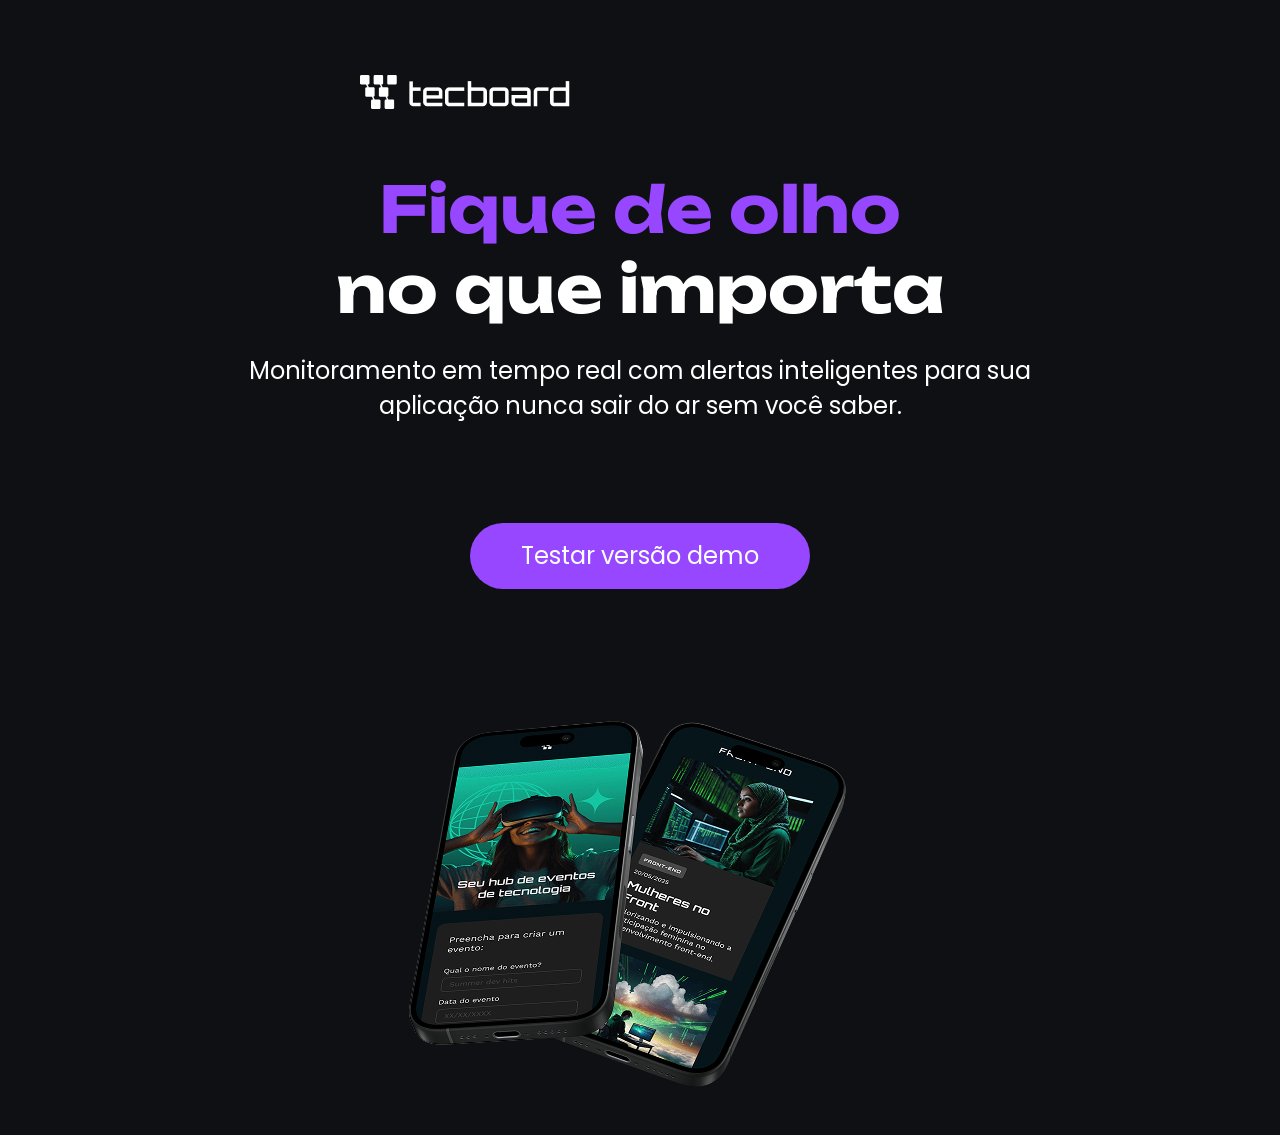
<file: Projects/tecboard/index.html>
<!DOCTYPE html>
<html lang="pt-br">

<head>
    <meta charset="UTF-8">
    <meta name="viewport" content="width=device-width, initial-scale=1.0">
    <link rel="icon" href="Favicon-tecboard-roxo.svg" type="image/svg+xml">

    <link rel="stylesheet" href="css/style.css">

    <title>Tecboard</title>
</head>

<body>
    <header>
        <img src="img/Logo-tecboard-branco.png" alt="Logo-tecboard-branco">
    </header>
    <main>
        <section>
            <h1>
                <span>Fique de olho</span>
                <br>no que importa
            </h1>
            <p>Monitoramento em tempo real com alertas inteligentes para sua <br>aplicação nunca sair do ar sem você saber.
            </p>
            <a class="cor-branca"href="#">Testar versão demo</a>
            <img src="img/celulares-sobrepostos-desktop.png"
                alt="Dois celulares pretos sobrepostos, com uma sombra roxa sob eles">
        </section>
    </main>
</body>

</html>
</file>
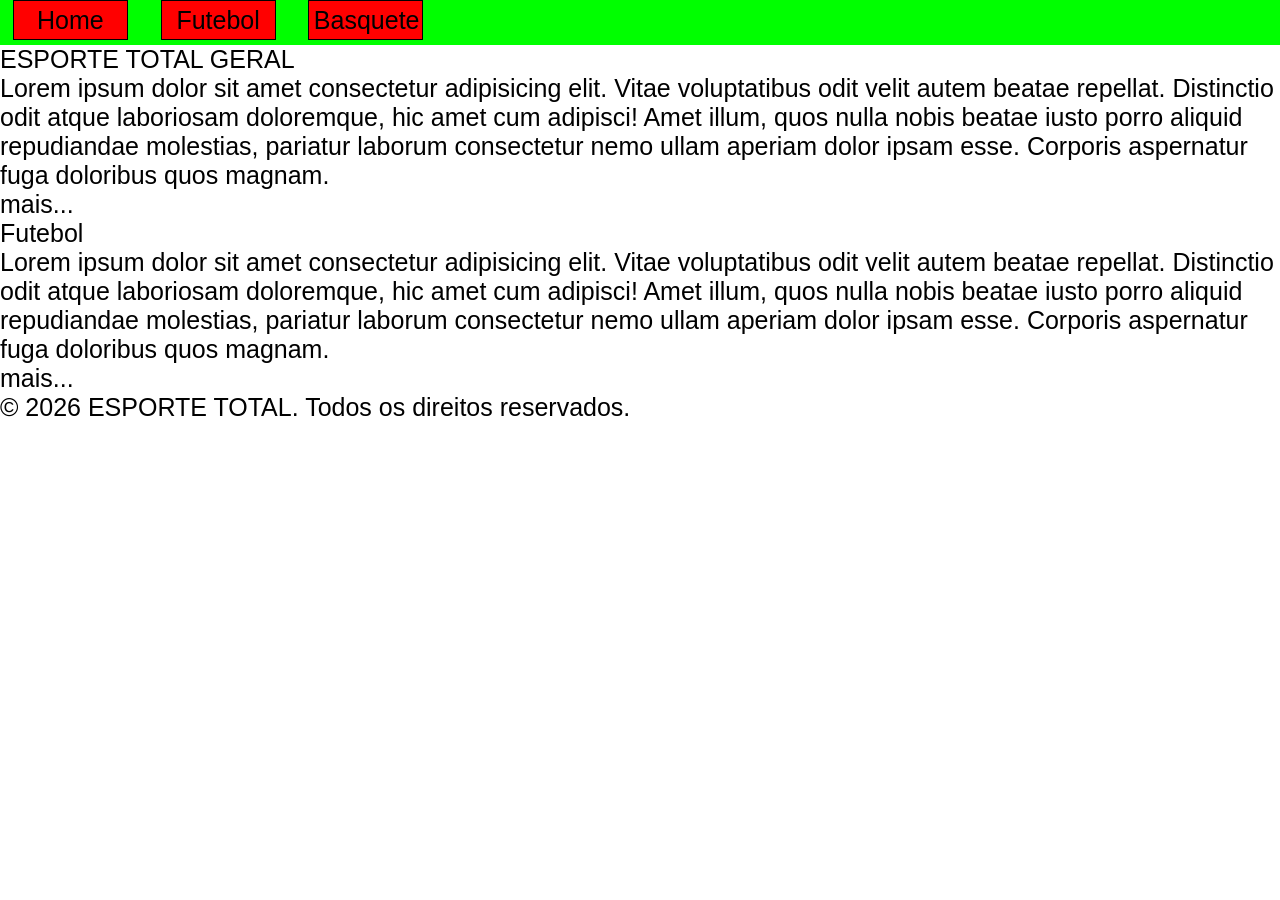
<file: Html-CSS-JS/classwork/exemplo-repo-front-1tdspf-2026/index.html>
<!DOCTYPE html>
<html lang="pt-br">
  <head>
    <meta charset="UTF-8" />
    <meta name="viewport" content="width=device-width, initial-scale=1.0" />
    <title>ESPORTE TOTAL</title>
    <link rel="stylesheet" href="./css/main.css" />
  </head>
  <body>
      
      <header class="cabecalho">
        <nav class="cabecalho__nav">
          <ul class="cabecalho__ul">
            <li class="cabecalho__li"><a class="cabecalho__a"  href="./index.html">Home</a></li>
            <li class="cabecalho__li"><a class="cabecalho__a" href="./paginas/futebol.html">Futebol</a></li>
            <li class="cabecalho__li"><a class="cabecalho__a" href="./paginas/basquete.html">Basquete</a></li>
          </ul>
        </nav>
      </header>

      <main>
        
        <section class="hero">
        
          <h1>ESPORTE TOTAL GERAL</h1>
          <p>
            Lorem ipsum dolor sit amet consectetur adipisicing elit. Vitae
            voluptatibus odit velit autem beatae repellat. Distinctio odit atque
            laboriosam doloremque, hic amet cum adipisci! Amet illum, quos nulla
            nobis beatae iusto porro aliquid repudiandae molestias, pariatur
            laborum consectetur nemo ullam aperiam dolor ipsam esse. Corporis
            aspernatur fuga doloribus quos magnam.
          </p>
          <a href="./paginas/futebol.html">mais...</a>

        </section>

        <section>
          <h2>Futebol</h2>
          <p>
            Lorem ipsum dolor sit amet consectetur adipisicing elit. Vitae
            voluptatibus odit velit autem beatae repellat. Distinctio odit atque
            laboriosam doloremque, hic amet cum adipisci! Amet illum, quos nulla
            nobis beatae iusto porro aliquid repudiandae molestias, pariatur
            laborum consectetur nemo ullam aperiam dolor ipsam esse. Corporis
            aspernatur fuga doloribus quos magnam.
          </p>
          <a href="./paginas/futebol.html">mais...</a>
        </section>
      </main>
      <footer>
        <p>&copy; 2026 ESPORTE TOTAL. Todos os direitos reservados.</p>
      </footer>
 
  </body>
</html>
</file>
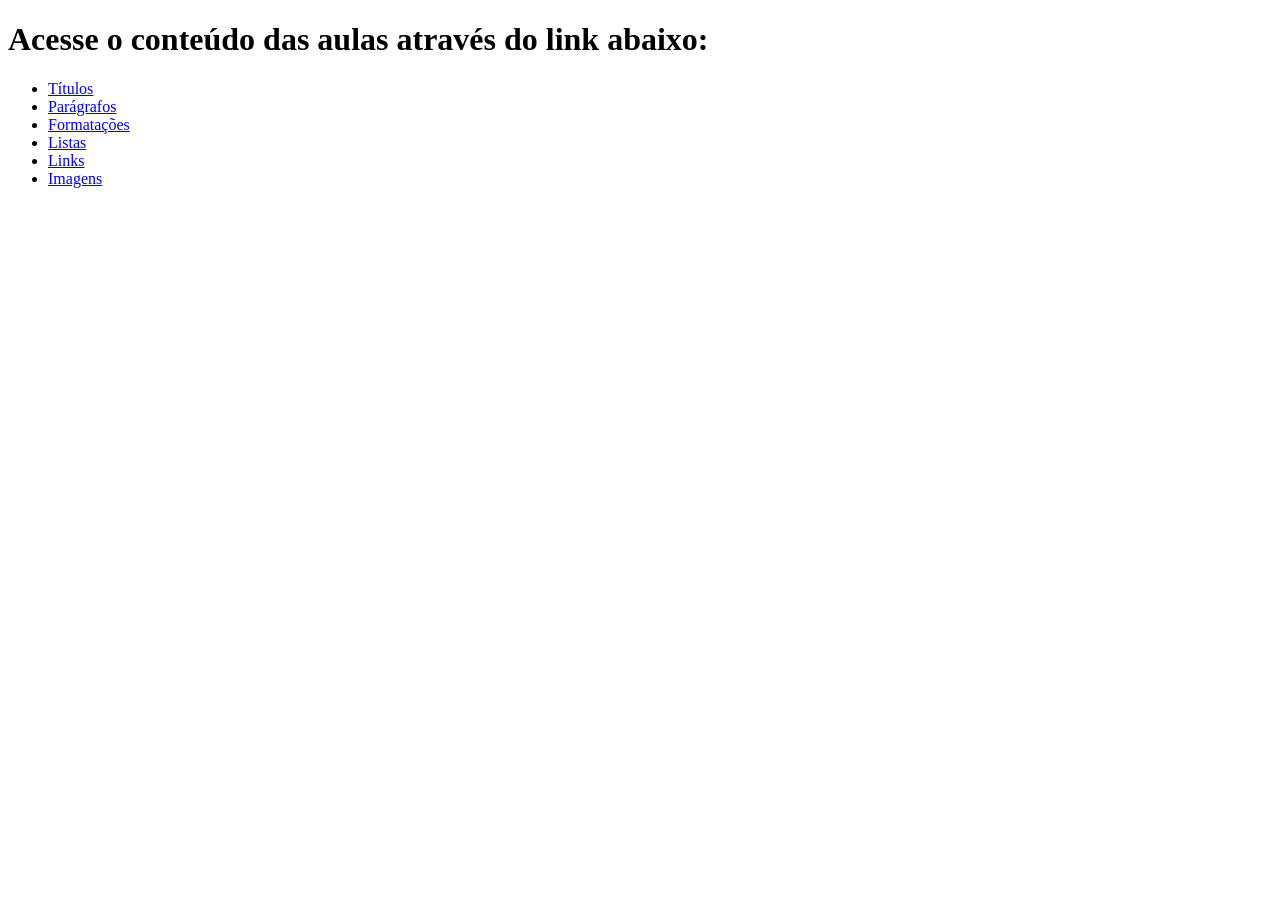
<file: Html-CSS-JS/self-study/tags-html/index.html>
<!DOCTYPE html>
<html lang="en">
<head>
    <meta charset="UTF-8">
    <meta name="viewport" content="width=device-width, initial-scale=1.0">
    <title>Tags HTML</title>
</head>
<body>
    <h1>Acesse o conteúdo das aulas através do link abaixo:</h1>
    <ul>
        <li><a href="titulos.html"target="_blank">Títulos</a></li>
        <li><a href="parágrafos.html"target="_blank">Parágrafos</a></li>
        <li><a href="formatacao.html"target="_blank">Formatações</a></li>
        <li><a href="listas.html"target="_blank">Listas</a></li>
        <li><a href="links.html"target="_blank">Links</a></li>
        <li><a href="imagens.html"target="_blank">Imagens</a></li>
    </ul>

</body>
</html>
</file>
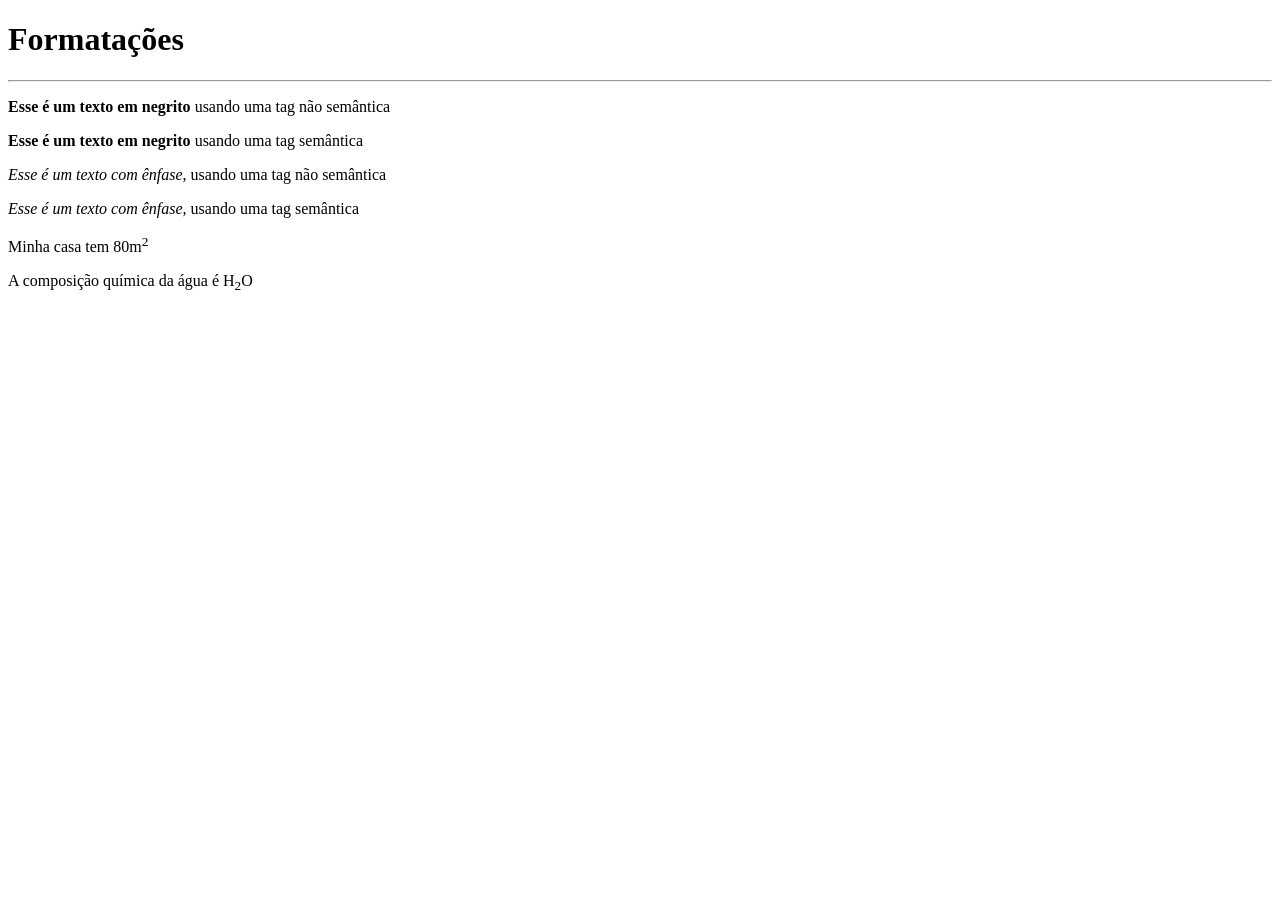
<file: Html-CSS-JS/self-study/tags-html/formatacao.html>
<!DOCTYPE html>
<html lang="pt-br">
<head>
    <meta charset="UTF-8">
    <meta name="viewport" content="width=device-width, initial-scale=1.0">
    <title>Formatações</title>
</head>
<body>
    <h1>Formatações</h1>
    <hr>
    <p><b>Esse é um texto em negrito</b> usando uma tag não semântica</p>
    <p><strong>Esse é um texto em negrito</strong> usando uma tag semântica</p>
    <p><i>Esse é um texto com ênfase,</i> usando uma tag não semântica</p>
    <p><em>Esse é um texto com ênfase,</em> usando uma tag semântica</p>
    <p>Minha casa tem 80m<sup>2</sup></p>
    <p>A composição química da água é H<sub>2</sub>O</p>
</body>
</html>
</file>
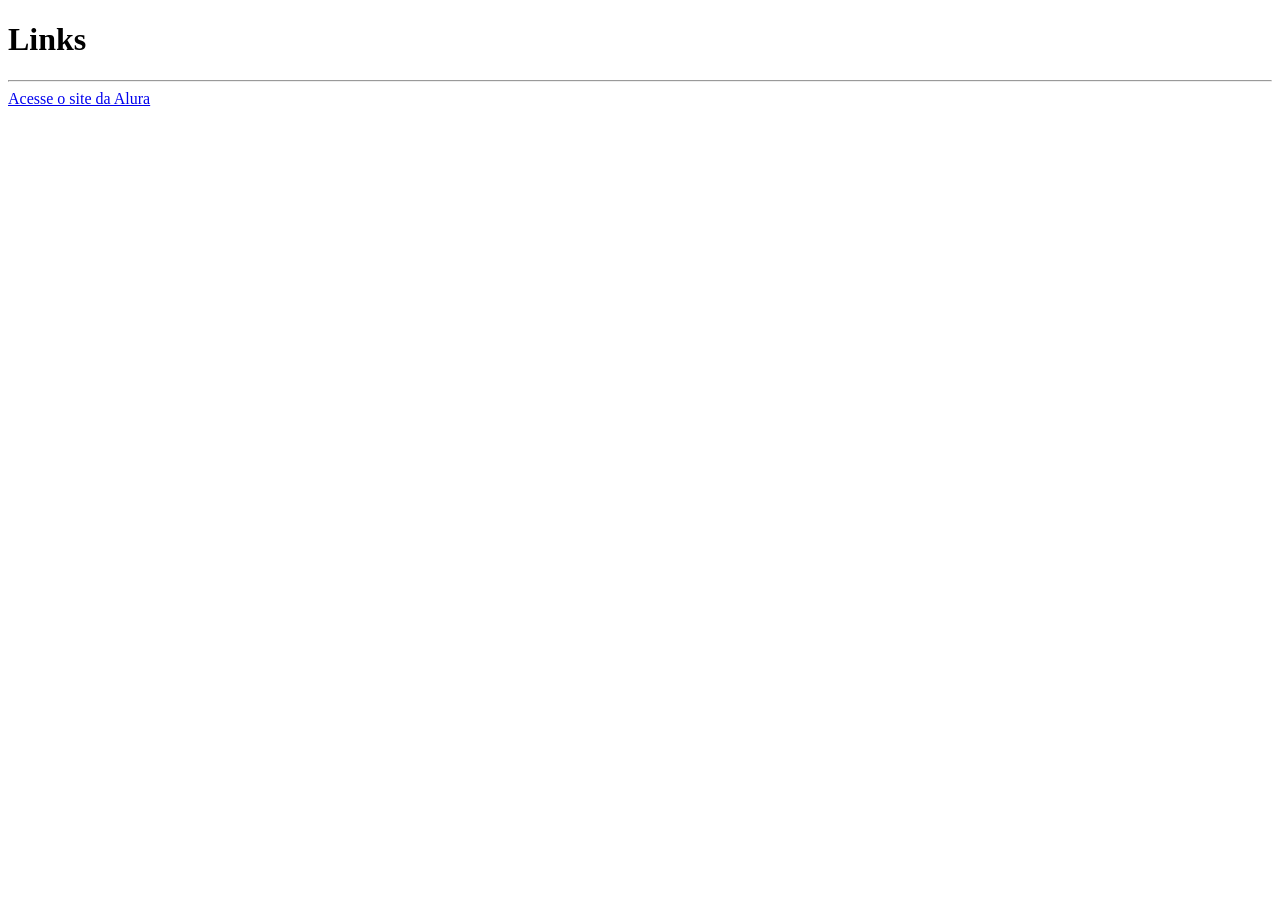
<file: Html-CSS-JS/self-study/tags-html/links.html>
<!DOCTYPE html>
<html lang="pt-br">
<head>
    <meta charset="UTF-8">
    <meta name="viewport" content="width=device-width, initial-scale=1.0">
    <title>Links</title>
</head>
<body>
    <h1>Links</h1>
    <hr>
    <a href="http://www.alura.com.br" target="_blank" rel="external">Acesse o site da Alura</a>
</body>
</html>
</file>
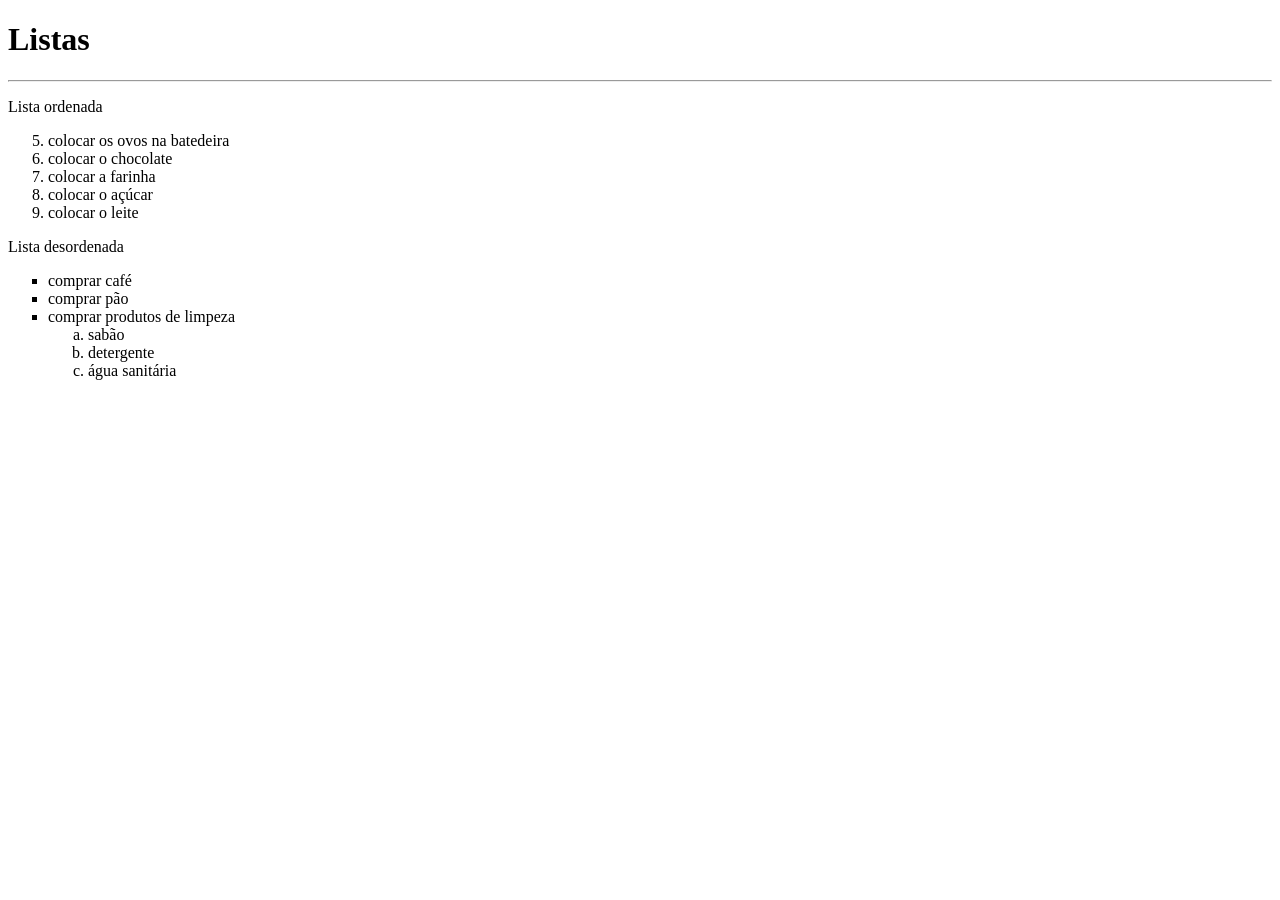
<file: Html-CSS-JS/self-study/tags-html/listas.html>
<!DOCTYPE html>
<html lang="pt-br">
<head>
    <meta charset="UTF-8">
    <meta name="viewport" content="width=device-width, initial-scale=1.0">
    <title>Listas</title>
</head>
<body>
    <h1>Listas</h1>
    <hr>
    <p>Lista ordenada</p>
    <ol type="1" start="5">
        <li>colocar os ovos na batedeira</li>
        <li>colocar o chocolate</li>
        <li>colocar a farinha</li>
        <li>colocar o açúcar</li>
        <li>colocar o leite</li>
    </ol>

    <p>Lista desordenada</p>
    <ul type="square">
        <li>comprar café</li>
        <li>comprar pão</li>
        <li>comprar produtos de limpeza
            <ol type="a">
                <li>sabão</li>
                <li>detergente</li>
                <li>água sanitária</li>
            </ol>
        </li>
    </ul>
</body>
</html>
</file>
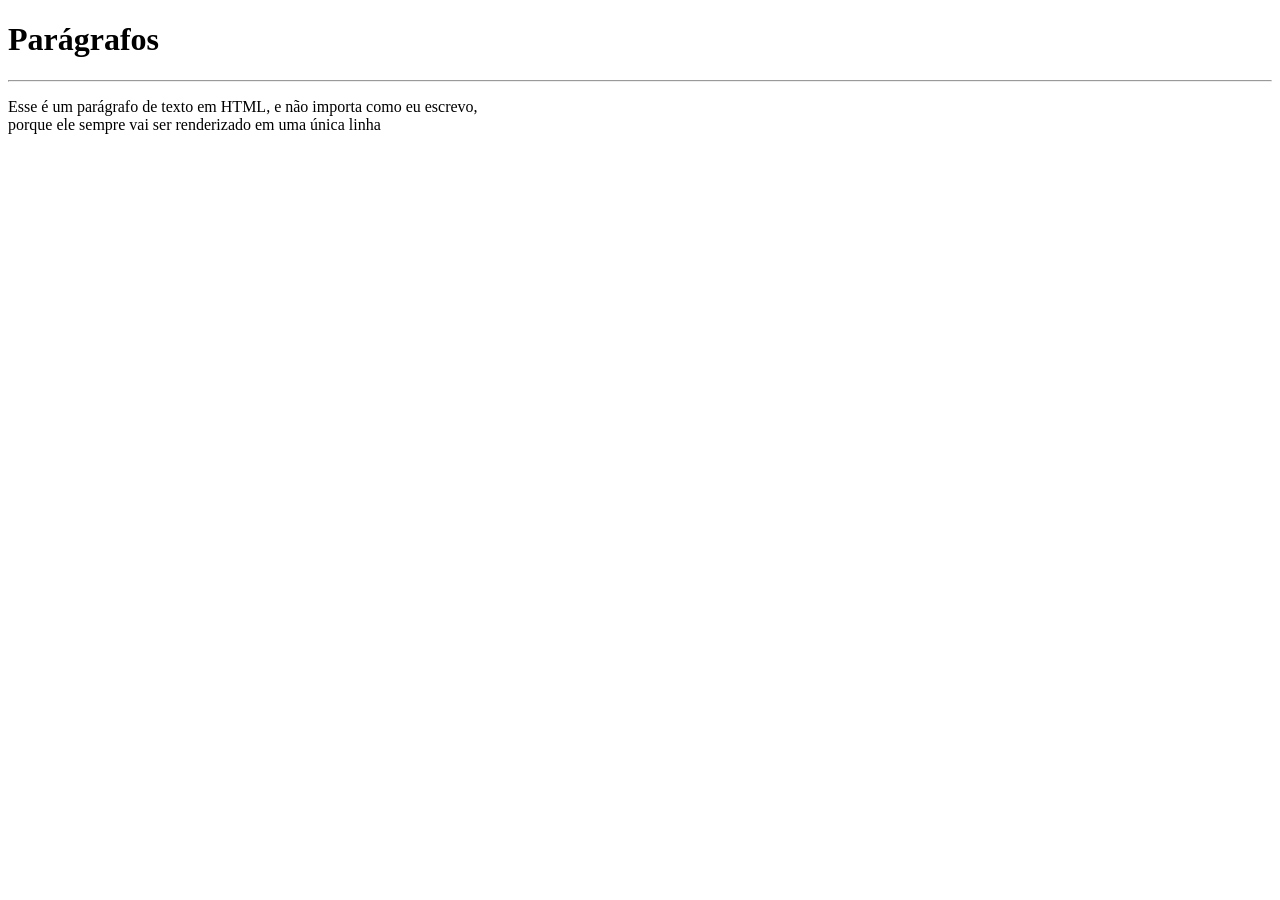
<file: Html-CSS-JS/self-study/tags-html/parágrafos.html>
<!DOCTYPE html>
<html lang="pt-br">
<head>
    <meta charset="UTF-8">
    <meta name="viewport" content="width=device-width, initial-scale=1.0">
    <title>Parágrafos</title>
</head>
<body>
    <h1>Parágrafos</h1>
    <hr>
    <p>Esse é um parágrafo de texto em HTML, e não importa como eu escrevo, <br> porque ele sempre vai ser renderizado em uma única linha</p>
</body>
</html>
</file>
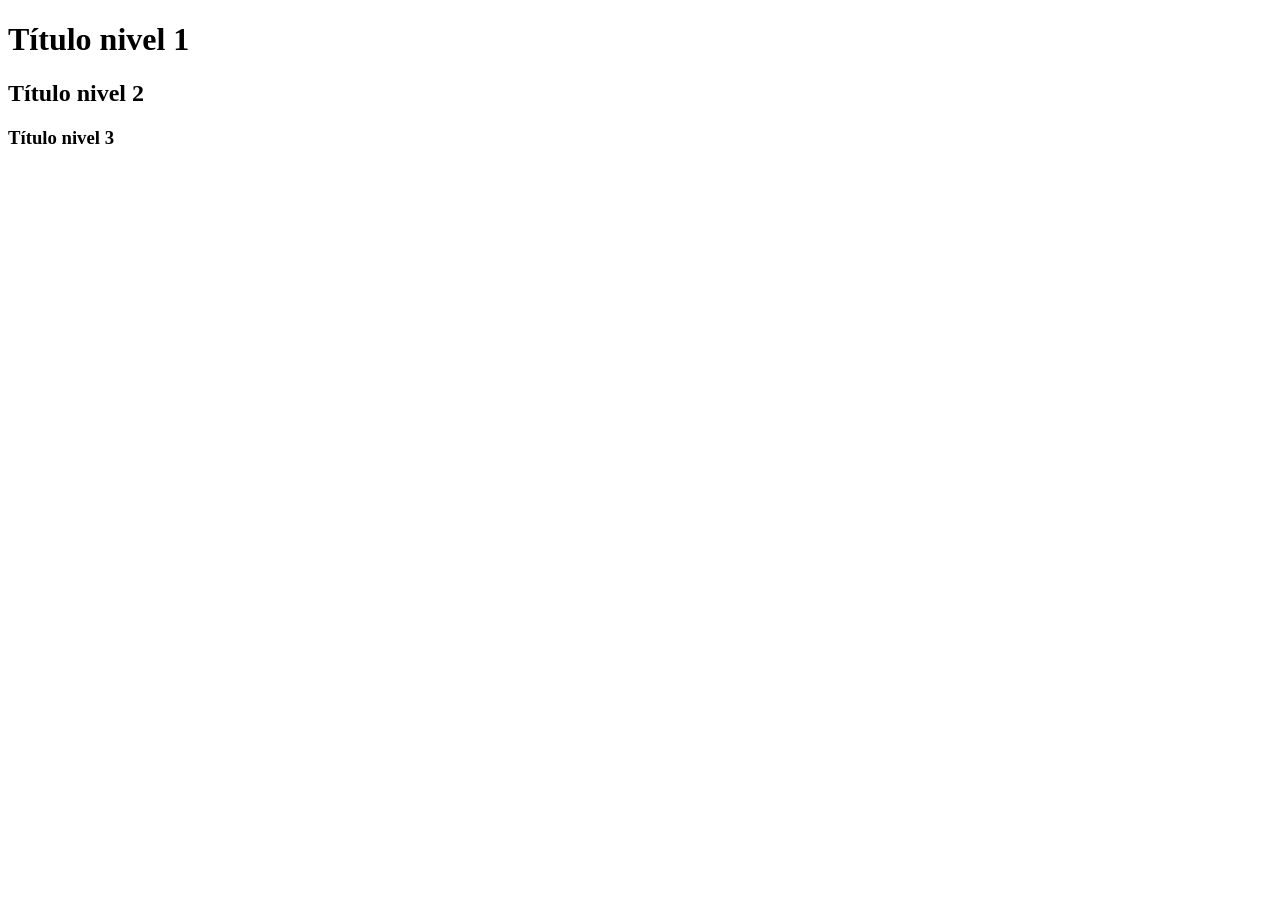
<file: Html-CSS-JS/self-study/tags-html/titulos.html>
<!DOCTYPE html>
<html lang="pt-br">
<head>
    <meta charset="UTF-8">
    <meta name="viewport" content="width=device-width, initial-scale=1.0">
    <title>Títulos</title>
</head>
<body>
    <h1>Título nivel 1</h1>
    <h2>Título nivel 2</h2>
    <h3>Título nivel 3</h3>
</body>
</html>
</file>
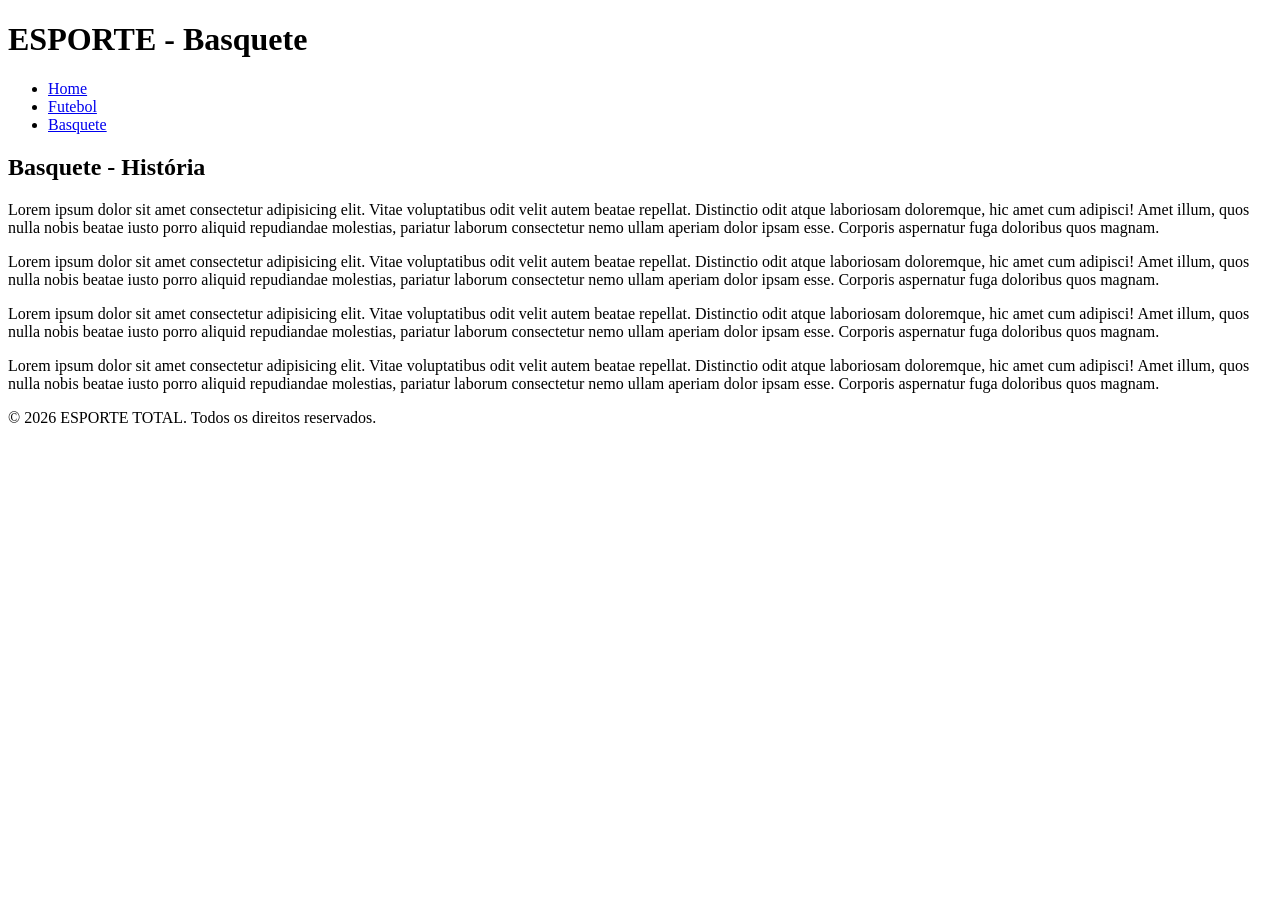
<file: Html-CSS-JS/classwork/exemplo-repo-front-1tdspf-2026/paginas/basquete.html>
<!doctype html>
<html lang="pt-br">
  <head>
    <meta charset="UTF-8" />
    <meta name="viewport" content="width=device-width, initial-scale=1.0" />
    <title>ESPORTE - Basquete</title>
  </head>

  <body>
    <header>
      <h1>ESPORTE - Basquete</h1>
      <nav>
        <ul>
          <li><a href="../index.html">Home</a></li>
          <li><a href="./futebol.html">Futebol</a></li>
          <li><a href="#">Basquete</a></li>

        </ul>
      </nav>
    </header>

    <main>
      <section>
        <h2>Basquete - História</h2>
        <p>
          Lorem ipsum dolor sit amet consectetur adipisicing elit. Vitae
          voluptatibus odit velit autem beatae repellat. Distinctio odit atque
          laboriosam doloremque, hic amet cum adipisci! Amet illum, quos nulla
          nobis beatae iusto porro aliquid repudiandae molestias, pariatur
          laborum consectetur nemo ullam aperiam dolor ipsam esse. Corporis
          aspernatur fuga doloribus quos magnam.
        </p>
        <p>
          Lorem ipsum dolor sit amet consectetur adipisicing elit. Vitae
          voluptatibus odit velit autem beatae repellat. Distinctio odit atque
          laboriosam doloremque, hic amet cum adipisci! Amet illum, quos nulla
          nobis beatae iusto porro aliquid repudiandae molestias, pariatur
          laborum consectetur nemo ullam aperiam dolor ipsam esse. Corporis
          aspernatur fuga doloribus quos magnam.
        </p>
        <p>
          Lorem ipsum dolor sit amet consectetur adipisicing elit. Vitae
          voluptatibus odit velit autem beatae repellat. Distinctio odit atque
          laboriosam doloremque, hic amet cum adipisci! Amet illum, quos nulla
          nobis beatae iusto porro aliquid repudiandae molestias, pariatur
          laborum consectetur nemo ullam aperiam dolor ipsam esse. Corporis
          aspernatur fuga doloribus quos magnam.
        </p>
        <p>
          Lorem ipsum dolor sit amet consectetur adipisicing elit. Vitae
          voluptatibus odit velit autem beatae repellat. Distinctio odit atque
          laboriosam doloremque, hic amet cum adipisci! Amet illum, quos nulla
          nobis beatae iusto porro aliquid repudiandae molestias, pariatur
          laborum consectetur nemo ullam aperiam dolor ipsam esse. Corporis
          aspernatur fuga doloribus quos magnam.
        </p>
      </section>
    </main>
    <footer>
      <p>&copy; 2026 ESPORTE TOTAL. Todos os direitos reservados.</p>
    </footer>
  </body>
</html>
</file>
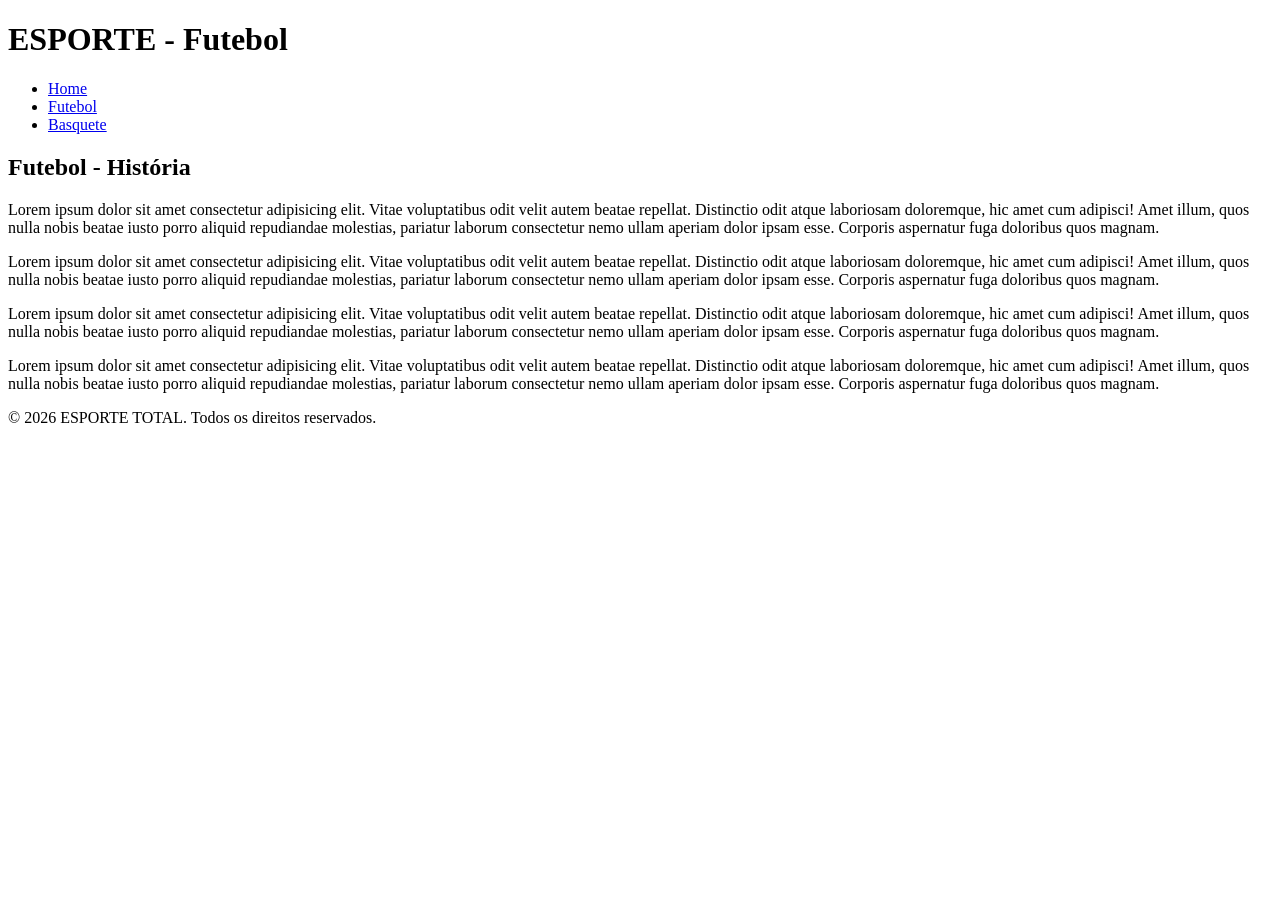
<file: Html-CSS-JS/classwork/exemplo-repo-front-1tdspf-2026/paginas/futebol.html>
<!doctype html>
<html lang="pt-br">
  <head>
    <meta charset="UTF-8" />
    <meta name="viewport" content="width=device-width, initial-scale=1.0" />
    <title>ESPORTE - Futebol</title>
  </head>

  <body>
    <header>
      <h1>ESPORTE - Futebol</h1>
      <nav>
        <ul>
          <li><a href="../index.html">Home</a></li>
          <li><a href="#">Futebol</a></li>
          <li><a href="./basquete.html">Basquete</a></li>
        </ul>
      </nav>
    </header>

    <main>
      <section>
        <h2>Futebol - História</h2>
        <p>
          Lorem ipsum dolor sit amet consectetur adipisicing elit. Vitae
          voluptatibus odit velit autem beatae repellat. Distinctio odit atque
          laboriosam doloremque, hic amet cum adipisci! Amet illum, quos nulla
          nobis beatae iusto porro aliquid repudiandae molestias, pariatur
          laborum consectetur nemo ullam aperiam dolor ipsam esse. Corporis
          aspernatur fuga doloribus quos magnam.
        </p>
        <p>
          Lorem ipsum dolor sit amet consectetur adipisicing elit. Vitae
          voluptatibus odit velit autem beatae repellat. Distinctio odit atque
          laboriosam doloremque, hic amet cum adipisci! Amet illum, quos nulla
          nobis beatae iusto porro aliquid repudiandae molestias, pariatur
          laborum consectetur nemo ullam aperiam dolor ipsam esse. Corporis
          aspernatur fuga doloribus quos magnam.
        </p>
        <p>
          Lorem ipsum dolor sit amet consectetur adipisicing elit. Vitae
          voluptatibus odit velit autem beatae repellat. Distinctio odit atque
          laboriosam doloremque, hic amet cum adipisci! Amet illum, quos nulla
          nobis beatae iusto porro aliquid repudiandae molestias, pariatur
          laborum consectetur nemo ullam aperiam dolor ipsam esse. Corporis
          aspernatur fuga doloribus quos magnam.
        </p>
        <p>
          Lorem ipsum dolor sit amet consectetur adipisicing elit. Vitae
          voluptatibus odit velit autem beatae repellat. Distinctio odit atque
          laboriosam doloremque, hic amet cum adipisci! Amet illum, quos nulla
          nobis beatae iusto porro aliquid repudiandae molestias, pariatur
          laborum consectetur nemo ullam aperiam dolor ipsam esse. Corporis
          aspernatur fuga doloribus quos magnam.
        </p>
      </section>
    </main>
    <footer>
      <p>&copy; 2026 ESPORTE TOTAL. Todos os direitos reservados.</p>
    </footer>
  </body>
</html>
</file>
<file: Projects/tecboard/css/style.css>
/* Definiçao de fontes */

@font-face {
    font-family: "Unbounded"; /* Nome que será usado para chamar a fonte */
    src: url(../fonts/Unbounded-Bold.ttf) /* Caminho do arquivo da fonte */
    format("truetype"); /* Formato do arquivo para o navegador identificar */
    font-weight: 700; /* Define o peso (negrito) desta fonte específica */
    font-style: normal; /* Define que o estilo não é itálico */
    font-display: swap; /* Mostra uma fonte padrão até que esta carregue totalmente */
}

@font-face {
    font-family: "Poppins"; /* Nome que será usado para chamar a fonte */
    src: url(../fonts/Poppins-Regular.ttf) /* Caminho do arquivo da fonte */
    format("truetype"); /* Formato do arquivo */
    font-weight: 400; /* Define o peso (normal) desta fonte */
    font-style: normal; /* Define o estilo normal */
    font-display: swap; /* Evita que o texto fique invisível durante o carregamento */
}

/* Reset */
*{
    margin: 0; /* Remove as margens externas padrão de todos os elementos */
    padding: 0; /* Remove os preenchimentos internos padrão de todos os elementos */
}

/* Estilo-Desktop */

body{
    background-color: #0E1014; /* Define a cor de fundo da página */
    color: #FFFFFF; /* Define a cor do texto de toda a página */
}

header img{
    display: block; /* Força a imagem a se comportar como um bloco (ocupa a linha) */
    margin: 75px 0 0 360px; /* Define as margens: topo (75px), direita (0), baixo (0), esquerda (360px) */
}

h1{
    font-size: 64px; /* Define o tamanho da fonte do título */
    font-family: "Unbounded", "sans-serif"; /* Aplica a fonte Unbounded com backup em sans-serif */
    font-weight: bold; /* Deixa o texto em negrito */
    text-align: center; /* Alinha o texto no centro horizontalmente */
    margin-top: 60px; /* Cria um espaço acima do título */
}

p{
    font-size: 24px; /* Define o tamanho da fonte do parágrafo */
    font-family: "Poppins", sans-serif; /* Aplica a fonte Poppins */
    text-align: center; /* Centraliza o texto */
    width: 792px; /* Define uma largura fixa para o bloco de texto */
    margin: 24px auto 0; /* Margem superior de 24px e 'auto' nas laterais para centralizar o bloco */
}

h1 span{
    color: #9747FF; /* Altera a cor de uma parte específica do texto dentro do h1 */
}

a{
    color: #FFFFFF; /* Cor do texto do link */
    font-family: "Poppins", sans-serif; /* Fonte do link */
    font-size: 24px; /* Tamanho do texto do link */
    text-decoration: none; /* Remove o sublinhado padrão de links */
    background-color: #9747FF; /* Cor de fundo (estilo botão) */
    width: 340px; /* Largura do botão */
    height: 66px; /* Altura do botão */
    display: block; /* Permite aplicar largura e altura ao link */
    text-align: center; /* Centraliza o texto horizontalmente */
    line-height: 66px; /* Centraliza o texto verticalmente (mesmo valor da altura) */
    border-radius: 36px; /* Arredonda os cantos do botão */
    margin: 100px auto; /* Espaço de 100px em cima/baixo e centraliza lateralmente */
}

a:hover{
    background-color: #8223E8; /* Altera a cor de fundo quando o mouse está sobre o link */
}

section img{
    display:block; /* Transforma a imagem em bloco */
    width: 792px; /* Define a largura da imagem */
    height: 446px; /* Define a altura da imagem */
    margin: 0 auto; /* Centraliza a imagem horizontalmente */
} 
    
@media(max-width: 768px){

    header img{
        margin:65px 0 0 60px; /* Ajusta a posição da imagem para tablets */
    }

    p{
        width: 648px; /* Reduz a largura do parágrafo em telas médias */
    }

}

@media(max-width: 375px){
    header img{
        margin: 32px 0 0 16px; /* Ajusta a posição da imagem para celulares pequenos */
    }
    h1{
        font-size: 40px; /* Reduz o tamanho do título para caber na tela do celular */
    }
    p{
        font-size: 20px; /* Diminui a fonte do texto para melhor leitura em telas pequenas */
        width: 340px; /* Ajusta a largura do texto para a tela mobile */
    }
    a{
        font-size: 20px; /* Reduz a fonte do botão */
        width: 251px; /* Ajusta a largura do botão no celular */
    }
    section img{
        width: 340px; /* Redimensiona a largura da imagem da seção */
        height: 230px; /* Redimensiona a altura da imagem da seção */
    }
}
</file>
<file: Html-CSS-JS/classwork/exemplo-repo-front-1tdspf-2026/css/main.css>
@import url("./base.css");
@import url("./cabecalho.css");
</file>
